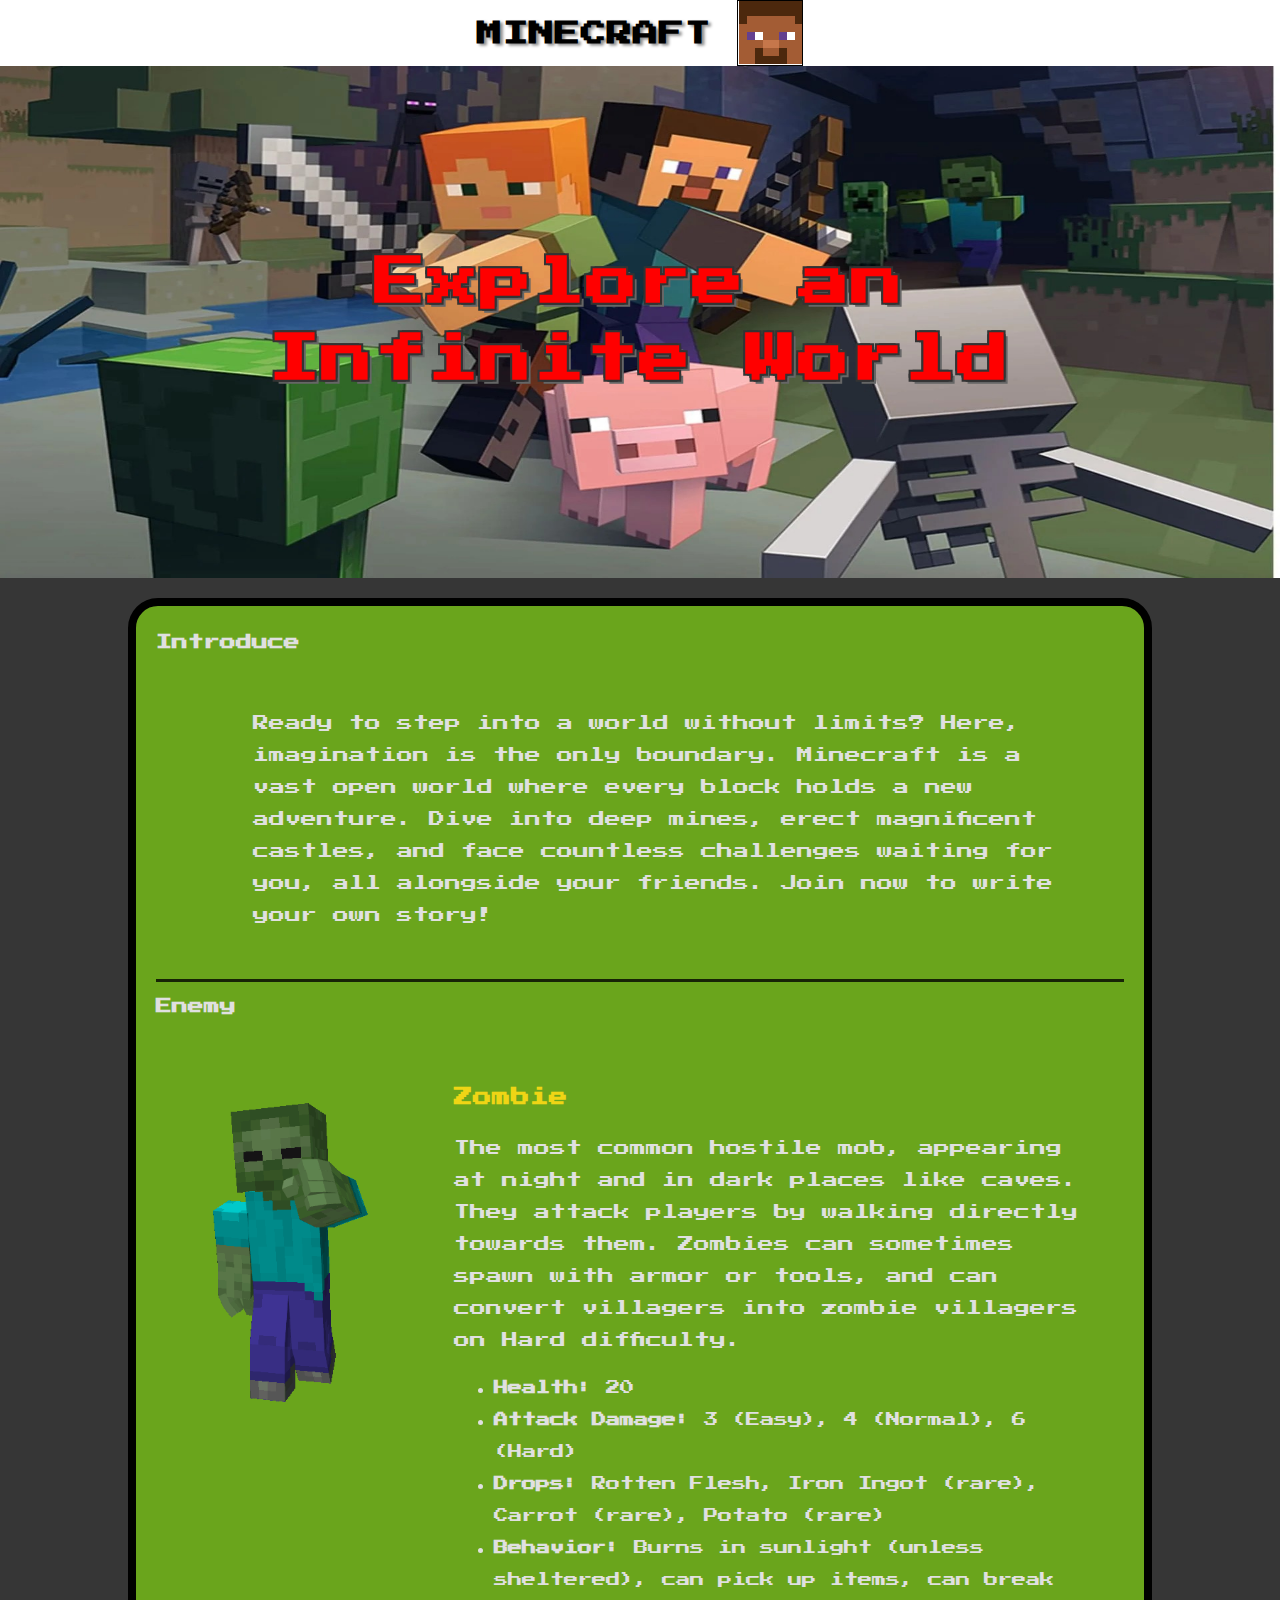
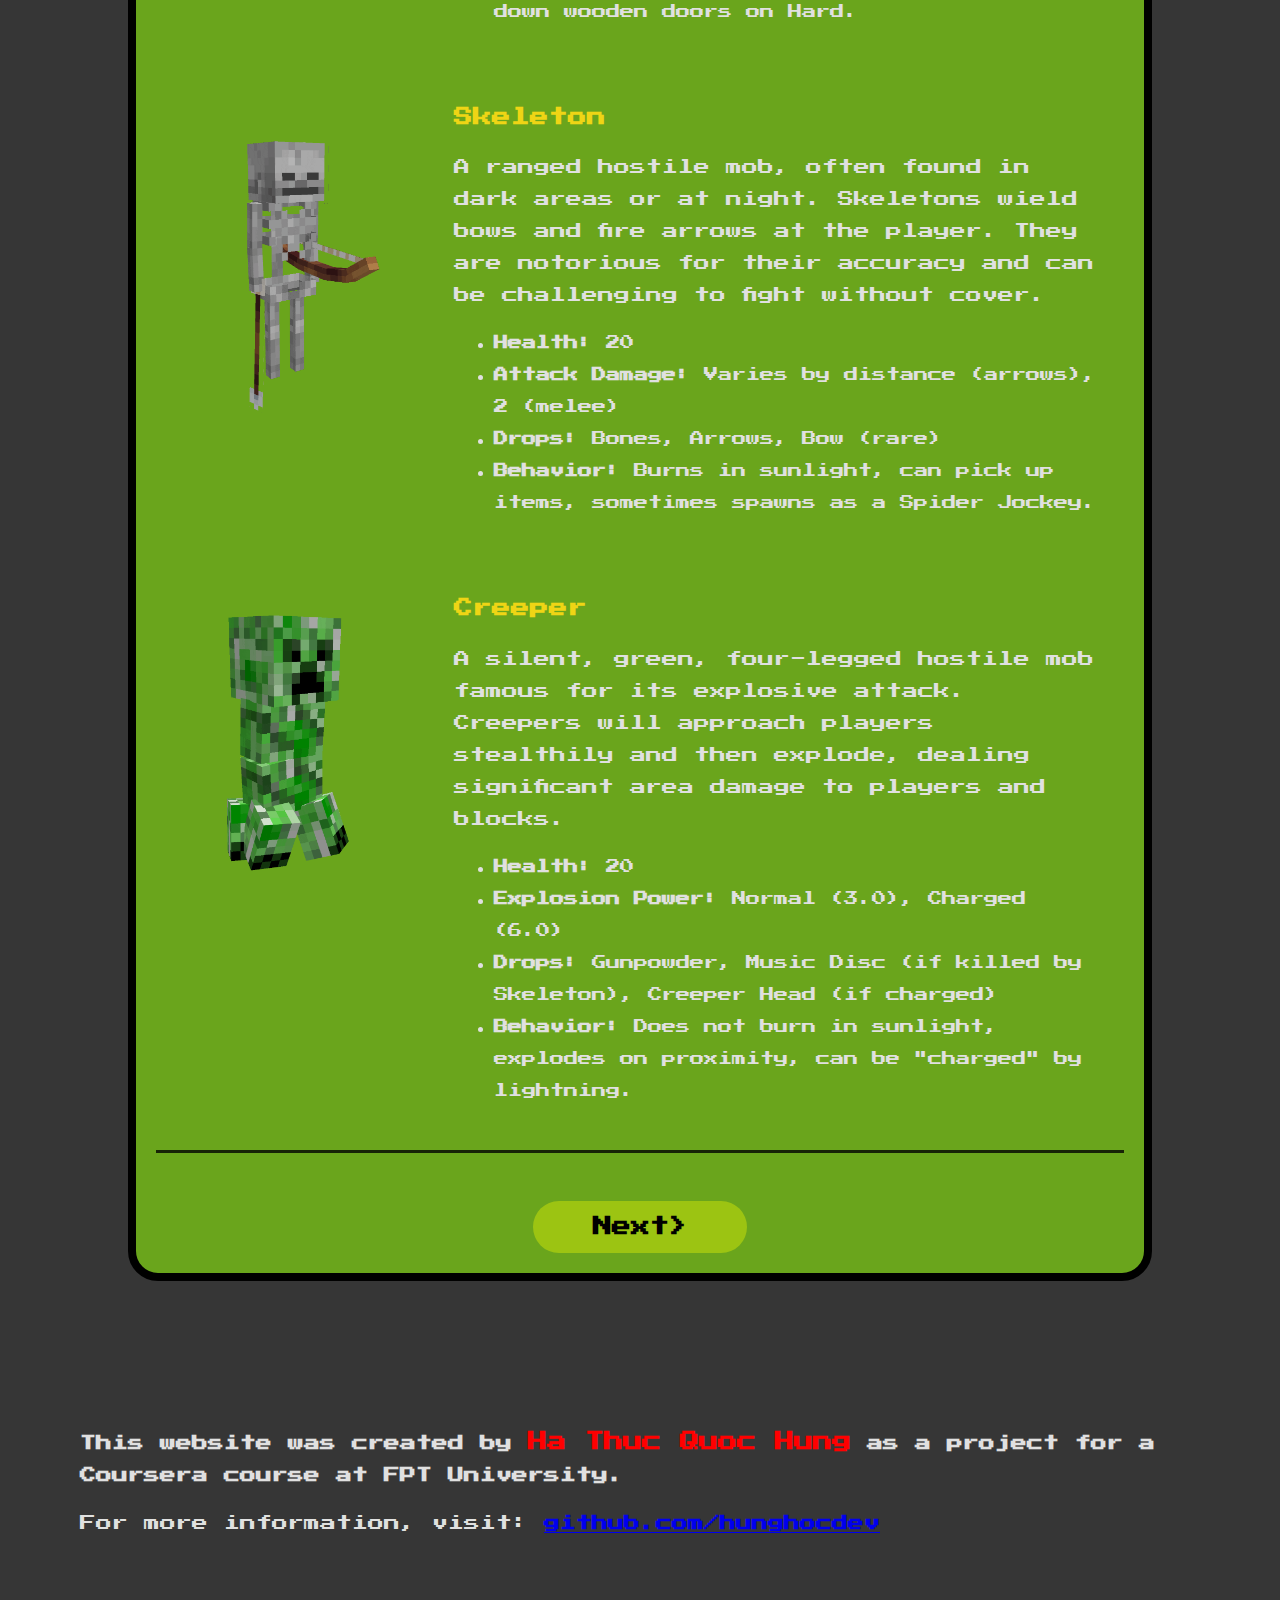
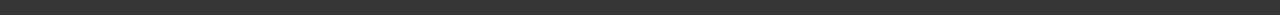
<file: index.html>
<!DOCTYPE html>
<html lang="en">
  <head>
    <meta charset="UTF-8" />
    <meta name="viewport" content="width=device-width, initial-scale=1.0" />
    <link rel="stylesheet" href="style.css" />
    <link
      href="https://fonts.googleapis.com/css2?family=Press+Start+2P&family=Roboto+Mono:wght@400;700&display=swap"
      rel="stylesheet"
    />
    <link rel="icon" type="image/png" href="./pic/block.jpg" />
    <title>Minecraft</title>
  </head>
  <body>
    <header>
      <div class="">
        <h1>
          <b>MINECRAFT</b>
        </h1>
      </div>
      <div class="logo">
        <img src="./pic/avarta.gif" alt="logo" />
      </div>
    </header>
    <div class="banner">
      <div class="title-banner"><h1>Explore an Infinite World</h1></div>
    </div>
    <main>
      <div class="intro">
        <div class="title-intro">
          <strong>Introduce</strong>
        </div>
        <p>
          Ready to step into a world without limits? Here, imagination is the
          only boundary. Minecraft is a vast open world where every block holds
          a new adventure. Dive into deep mines, erect magnificent castles, and
          face countless challenges waiting for you, all alongside your friends.
          Join now to write your own story!
        </p>
      </div>
      <hr />
      <div class="explore">
        <div class="title-enemy">
          <strong>Enemy</strong>
        </div>
        <div class="box">
          <div class="en en1">
            <div class="en1 img">
              <img src="./pic/zombie.gif" alt="" />
            </div>
            <div class="en1 in4">
              <h3>Zombie</h3>
              <p>
                The most common hostile mob, appearing at night and in dark
                places like caves. They attack players by walking directly
                towards them. Zombies can sometimes spawn with armor or tools,
                and can convert villagers into zombie villagers on Hard
                difficulty.
              </p>
              <ul>
                <li><strong>Health:</strong> 20</li>
                <li>
                  <strong>Attack Damage:</strong> 3 (Easy), 4 (Normal), 6 (Hard)
                </li>
                <li>
                  <strong>Drops:</strong> Rotten Flesh, Iron Ingot (rare),
                  Carrot (rare), Potato (rare)
                </li>
                <li>
                  <strong>Behavior:</strong> Burns in sunlight (unless
                  sheltered), can pick up items, can break down wooden doors on
                  Hard.
                </li>
              </ul>
            </div>
          </div>
          <div class="en en2">
            <div class="en2 img">
              <img src="./pic/skele.gif" alt="" />
            </div>
            <div class="en2 in4">
              <h3>Skeleton</h3>
              <p>
                A ranged hostile mob, often found in dark areas or at night.
                Skeletons wield bows and fire arrows at the player. They are
                notorious for their accuracy and can be challenging to fight
                without cover.
              </p>
              <ul>
                <li><strong>Health:</strong> 20</li>
                <li>
                  <strong>Attack Damage:</strong> Varies by distance (arrows), 2
                  (melee)
                </li>
                <li><strong>Drops:</strong> Bones, Arrows, Bow (rare)</li>
                <li>
                  <strong>Behavior:</strong> Burns in sunlight, can pick up
                  items, sometimes spawns as a Spider Jockey.
                </li>
              </ul>
            </div>
          </div>
          <div class="en en3">
            <div class="en3 img">
              <img src="./pic/creeper1.gif" alt="" />
            </div>
            <div class="en3 in4">
              <h3>Creeper</h3>
              <p>
                A silent, green, four-legged hostile mob famous for its
                explosive attack. Creepers will approach players stealthily and
                then explode, dealing significant area damage to players and
                blocks.
              </p>
              <ul>
                <li><strong>Health:</strong> 20</li>
                <li>
                  <strong>Explosion Power:</strong> Normal (3.0), Charged (6.0)
                </li>
                <li>
                  <strong>Drops:</strong> Gunpowder, Music Disc (if killed by
                  Skeleton), Creeper Head (if charged)
                </li>
                <li>
                  <strong>Behavior:</strong> Does not burn in sunlight, explodes
                  on proximity, can be "charged" by lightning.
                </li>
              </ul>
            </div>
          </div>
        </div>
      </div>
      <hr />
      <div class="buttom">
        <a href="./next.html" target="_parent" class="btNext"
          ><strong>Next&gt;</strong></a
        >
      </div>
    </main>
    <footer>
      <p>
        <strong
          >This website was created by <span>Ha Thuc Quoc Hung</span> as a
          project for a Coursera course at FPT University.</strong
        >
      </p>
      <p>
        For more information, visit:
        <a
          href="https://github.com/hunghocdev"
          target="_blank"
          rel="noopener noreferrer"
          >github.com/hunghocdev</a
        >
      </p>
    </footer>
  </body>
</html>
</file>
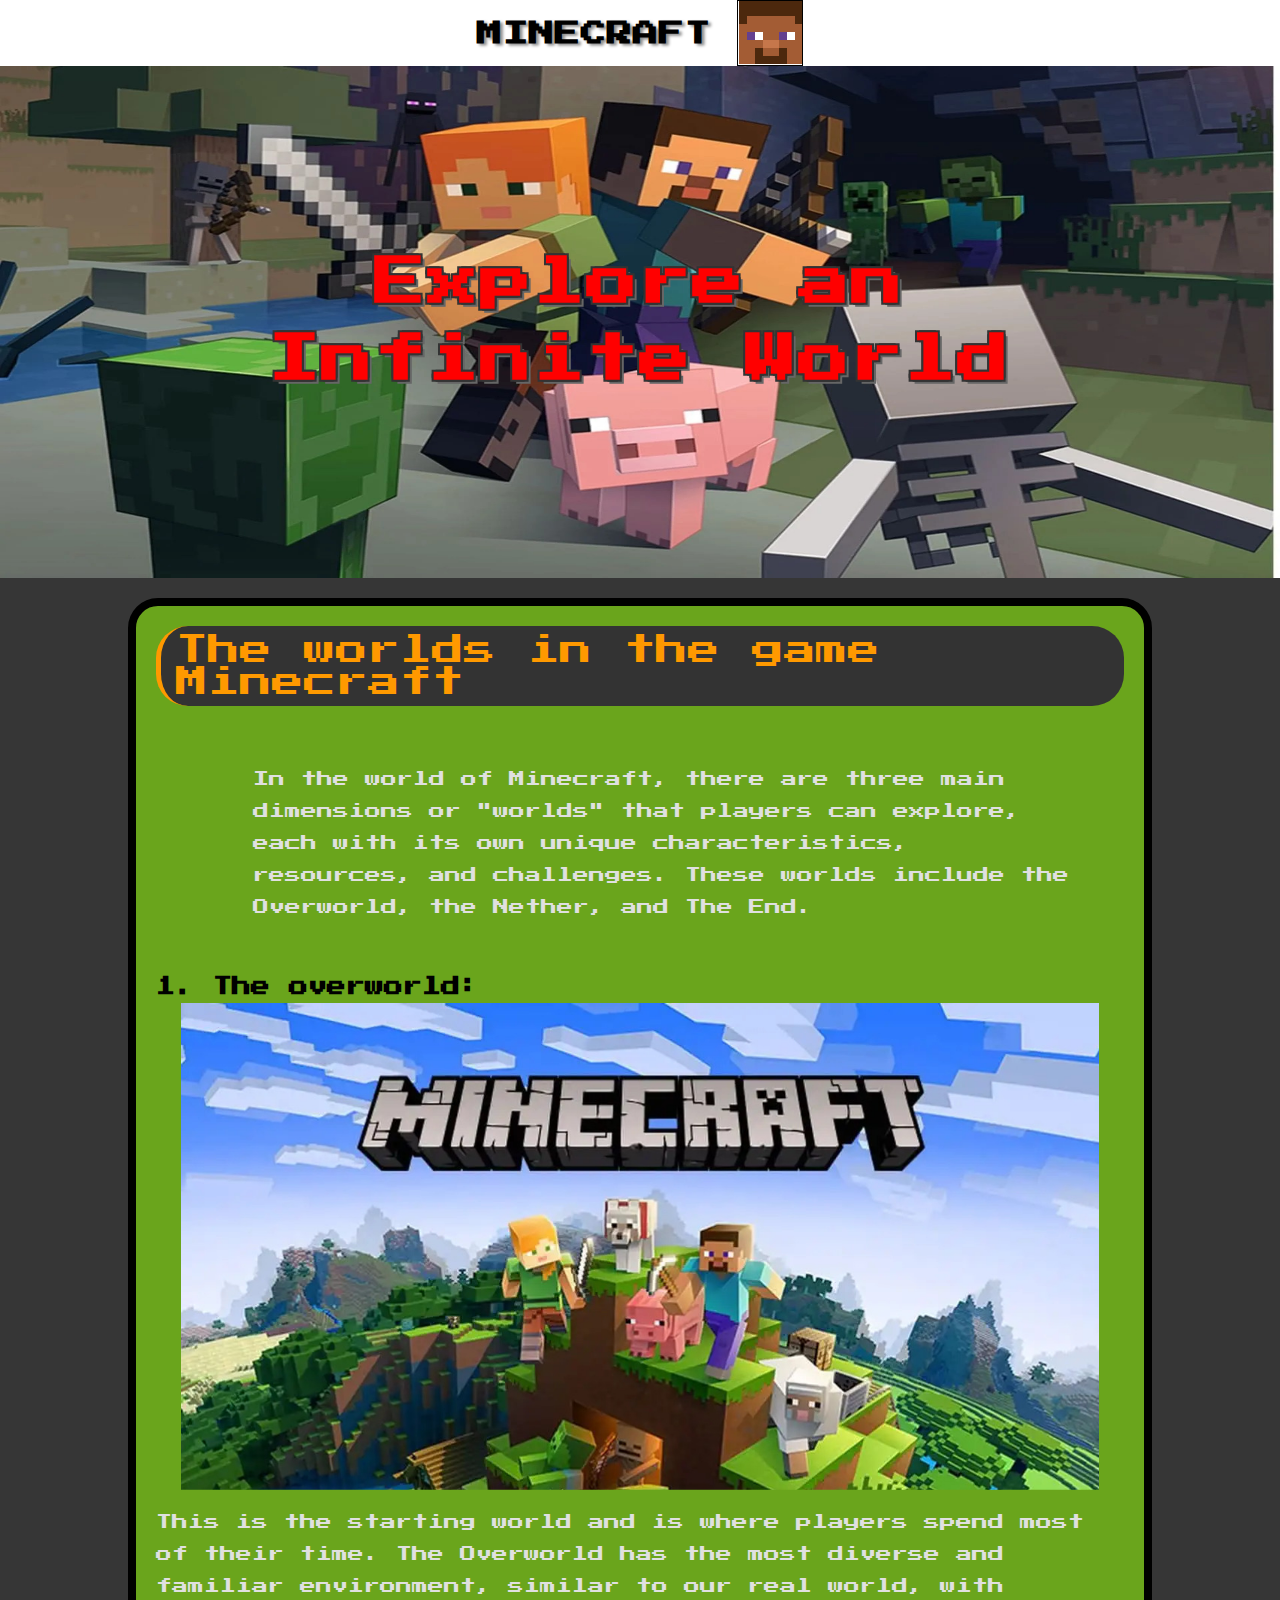
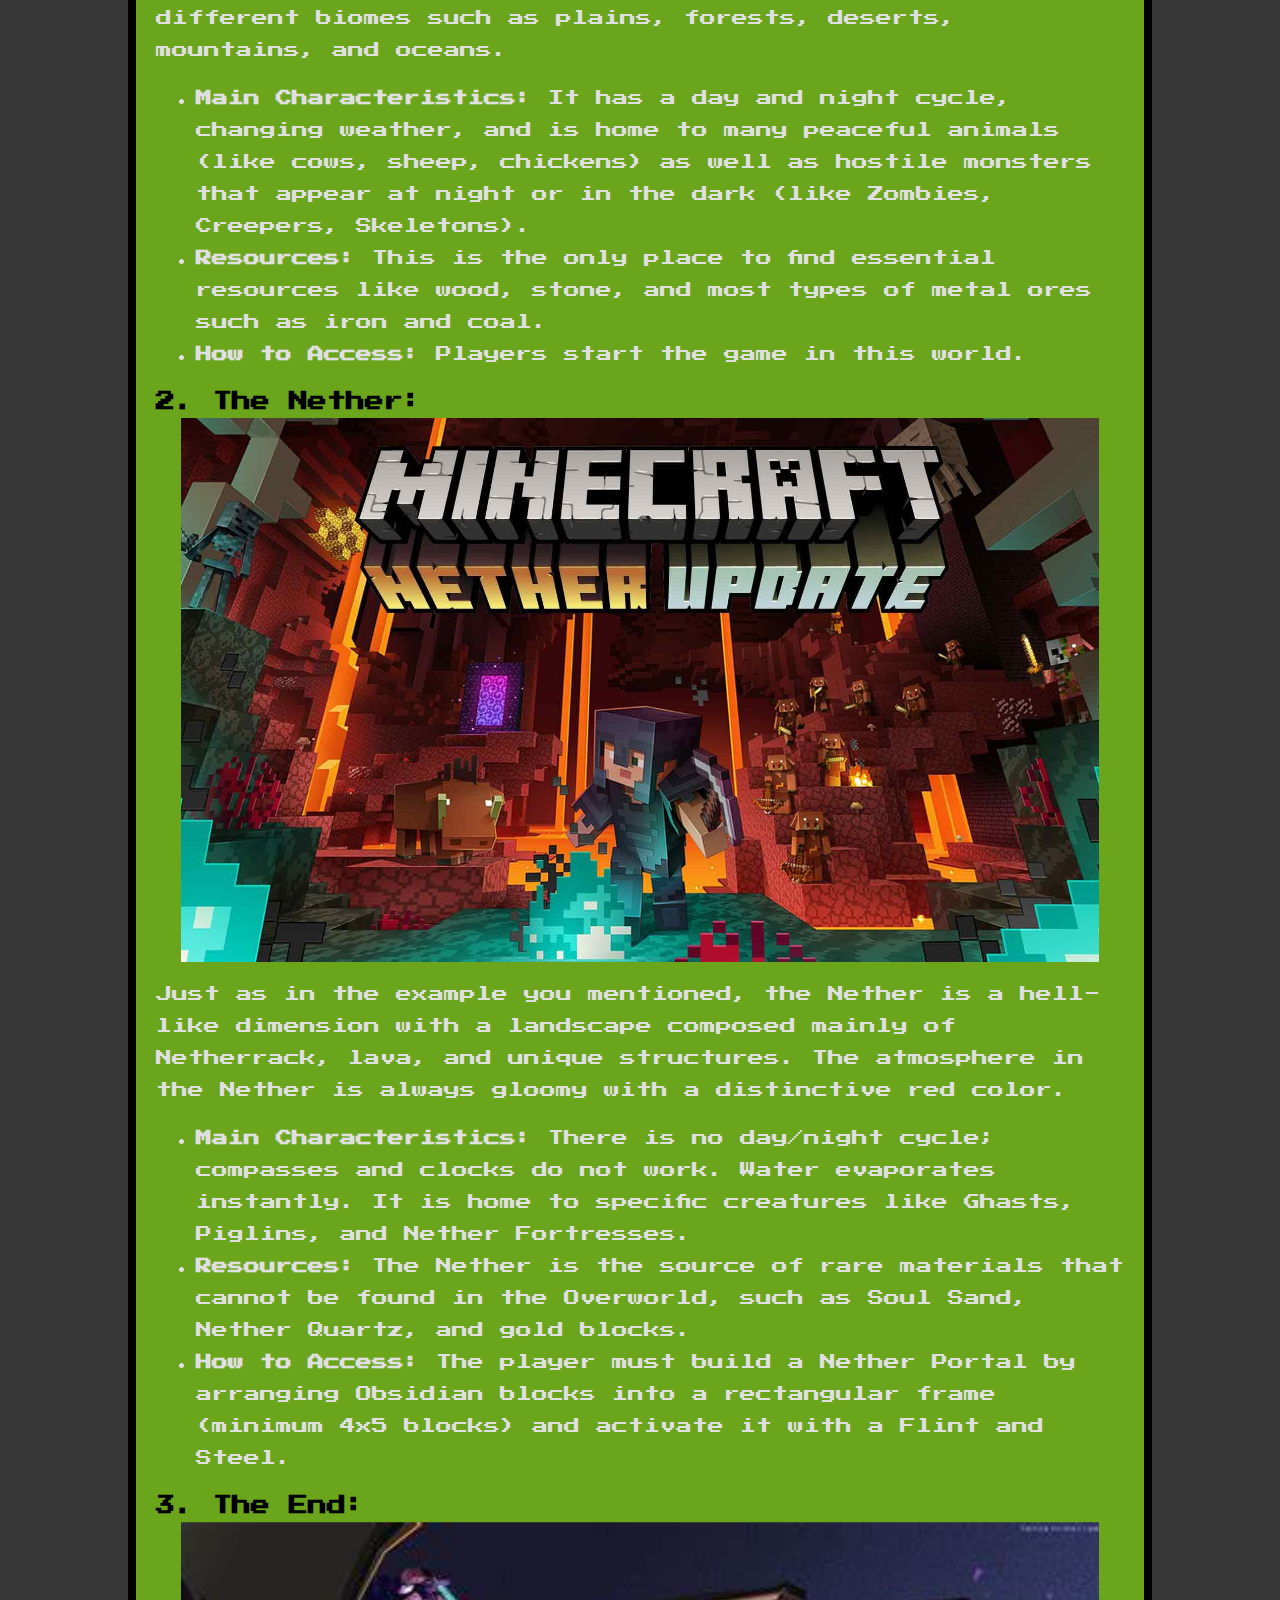
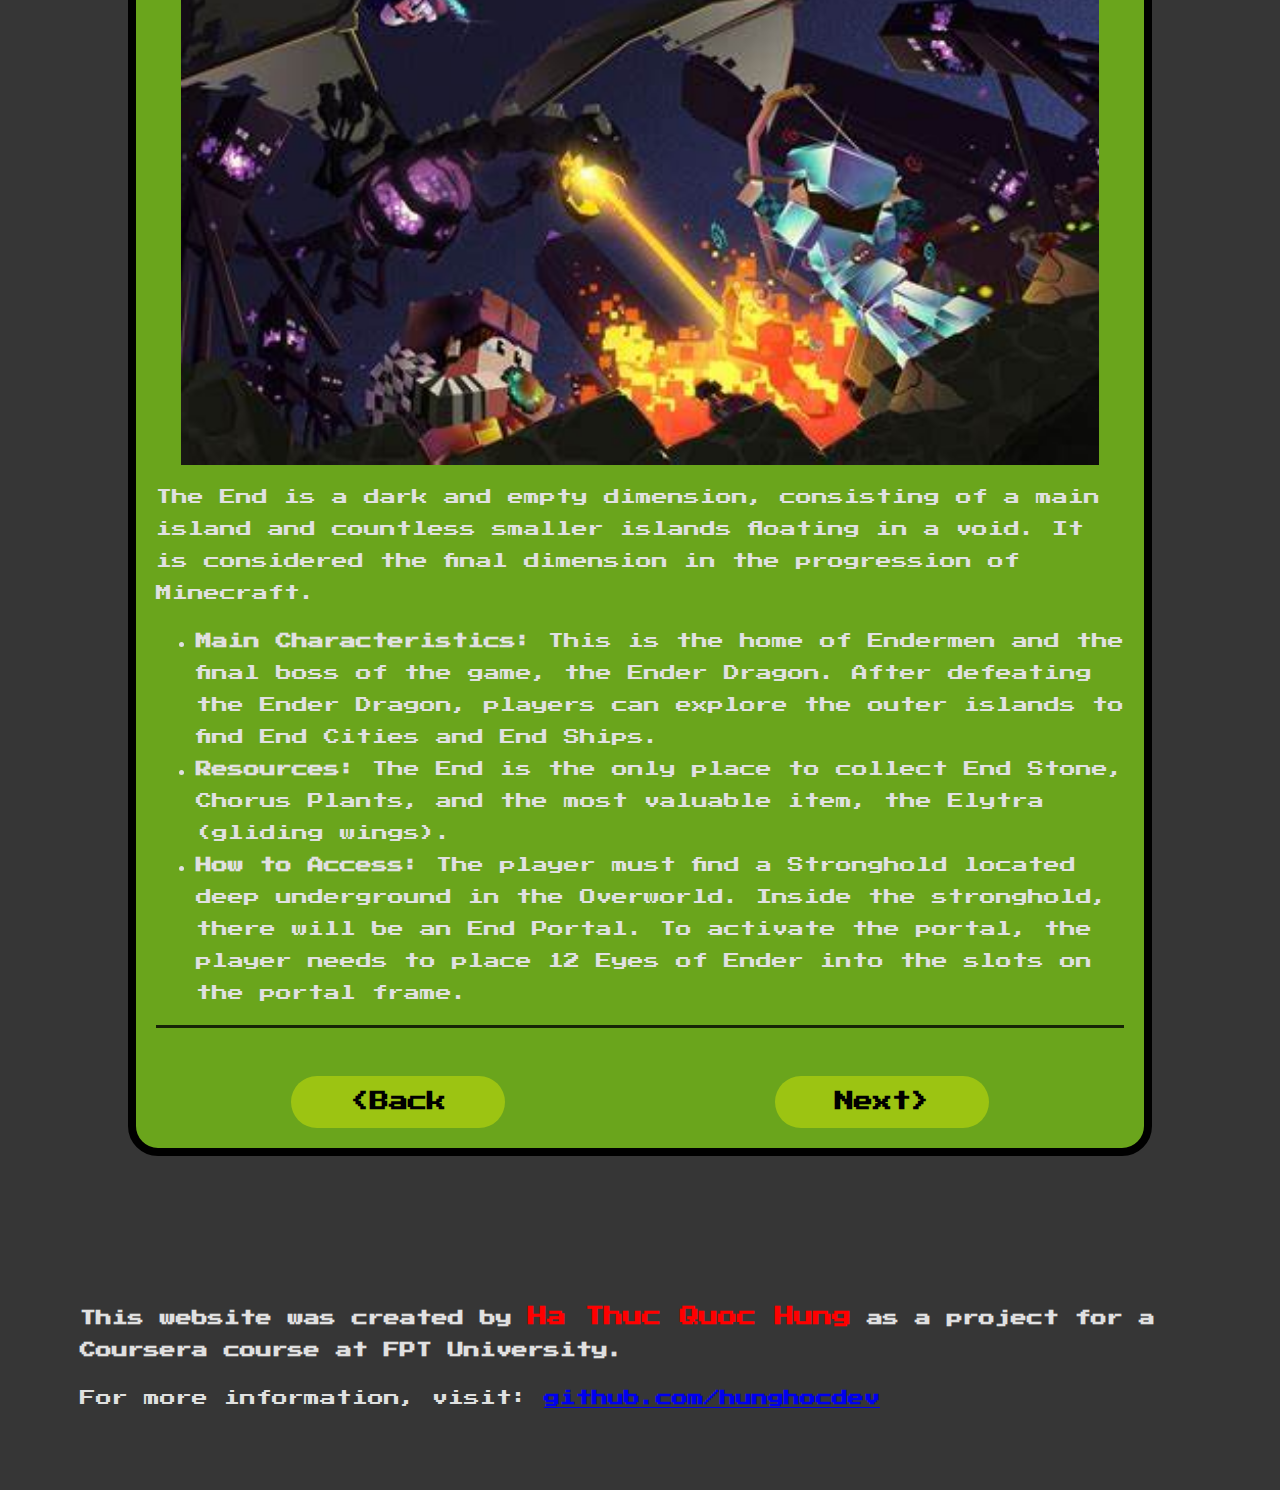
<file: next.html>
<!DOCTYPE html>
<html lang="en">
  <head>
    <meta charset="UTF-8" />
    <meta name="viewport" content="width=device-width, initial-scale=1.0" />
    <link rel="stylesheet" href="style.css" />
    <link
      href="https://fonts.googleapis.com/css2?family=Press+Start+2P&family=Roboto+Mono:wght@400;700&display=swap"
      rel="stylesheet"
    />
    <link rel="icon" type="image/png" href="./pic/block.jpg" />
    <title>Minecraft</title>
  </head>
  <body>
    <header>
      <div class="">
        <h1>
          <b>MINECRAFT</b>
        </h1>
      </div>
      <div class="logo">
        <img src="./pic/avarta.gif" alt="logo" />
      </div>
    </header>
    <div class="banner">
      <div class="title-banner"><h1>Explore an Infinite World</h1></div>
    </div>
    <main>
      <div class="intro">
        <div class="title">The worlds in the game Minecraft</div>
        <div class="div">
          <p>
            In the world of Minecraft, there are three main dimensions or
            "worlds" that players can explore, each with its own unique
            characteristics, resources, and challenges. These worlds include the
            Overworld, the Nether, and The End.
          </p>
        </div>
      </div>
      <div>
        <div class="topic">
          <strong>The overworld</strong>
        </div>
        <div class="pic topic1">
          <img src="./pic/p2.jpg" alt="the overworldoverworld" />
        </div>
        <div class="content topic1"></div>
        <p>
          This is the starting world and is where players spend most of their
          time. The Overworld has the most diverse and familiar environment,
          similar to our real world, with different biomes such as plains,
          forests, deserts, mountains, and oceans.
        </p>
        <ul>
          <li>
            <strong>Main Characteristics:</strong> It has a day and night cycle,
            changing weather, and is home to many peaceful animals (like cows,
            sheep, chickens) as well as hostile monsters that appear at night or
            in the dark (like Zombies, Creepers, Skeletons).
          </li>
          <li>
            <strong>Resources:</strong> This is the only place to find essential
            resources like wood, stone, and most types of metal ores such as
            iron and coal.
          </li>
          <li>
            <strong>How to Access:</strong> Players start the game in this
            world.
          </li>
        </ul>
      </div>
      <div>
        <div class="topic">
          <strong>The Nether</strong>
        </div>
        <div class="pic topic2">
          <img src="./pic/pic5.jpg" alt="The Nether" />
        </div>
        <div class="content topic22"></div>
        <p>
          Just as in the example you mentioned, the Nether is a hell-like
          dimension with a landscape composed mainly of Netherrack, lava, and
          unique structures. The atmosphere in the Nether is always gloomy with
          a distinctive red color.
        </p>
        <ul>
          <li>
            <strong>Main Characteristics:</strong> There is no day/night cycle;
            compasses and clocks do not work. Water evaporates instantly. It is
            home to specific creatures like Ghasts, Piglins, and Nether
            Fortresses.
          </li>
          <li>
            <strong>Resources:</strong> The Nether is the source of rare
            materials that cannot be found in the Overworld, such as Soul Sand,
            Nether Quartz, and gold blocks.
          </li>
          <li>
            <strong>How to Access:</strong> The player must build a Nether
            Portal by arranging Obsidian blocks into a rectangular frame
            (minimum 4x5 blocks) and activate it with a Flint and Steel.
          </li>
        </ul>
      </div>
      <div>
        <div class="topic">
          <strong>The End</strong>
        </div>
        <div class="pic topic3">
          <img src="./pic/pic4.jpg" alt="the overworldoverworld" />
        </div>
        <div class="content topic3">
          <p>
            The End is a dark and empty dimension, consisting of a main island
            and countless smaller islands floating in a void. It is considered
            the final dimension in the progression of Minecraft.
          </p>
          <ul>
            <li>
              <strong>Main Characteristics:</strong> This is the home of
              Endermen and the final boss of the game, the Ender Dragon. After
              defeating the Ender Dragon, players can explore the outer islands
              to find End Cities and End Ships.
            </li>
            <li>
              <strong>Resources:</strong> The End is the only place to collect
              End Stone, Chorus Plants, and the most valuable item, the Elytra
              (gliding wings).
            </li>
            <li>
              <strong>How to Access:</strong> The player must find a Stronghold
              located deep underground in the Overworld. Inside the stronghold,
              there will be an End Portal. To activate the portal, the player
              needs to place 12 Eyes of Ender into the slots on the portal
              frame.
            </li>
          </ul>
        </div>
      </div>
      <hr />
      <div class="buttom">
        <a href="./index.html" target="_parent" class="btBack">
          <strong>&lt;Back</strong></a
        >
        <a href="./transition.html" target="_parent" class="btNext">
          <strong>Next&gt;</strong></a
        >
      </div>
    </main>
    <footer>
      <p>
        <strong
          >This website was created by <span>Ha Thuc Quoc Hung</span> as a
          project for a Coursera course at FPT University.</strong
        >
      </p>
      <p>
        For more information, visit:
        <a
          href="https://github.com/hunghocdev"
          target="_blank"
          rel="noopener noreferrer"
          >github.com/hunghocdev</a
        >
      </p>
    </footer>
  </body>
</html>
</file>
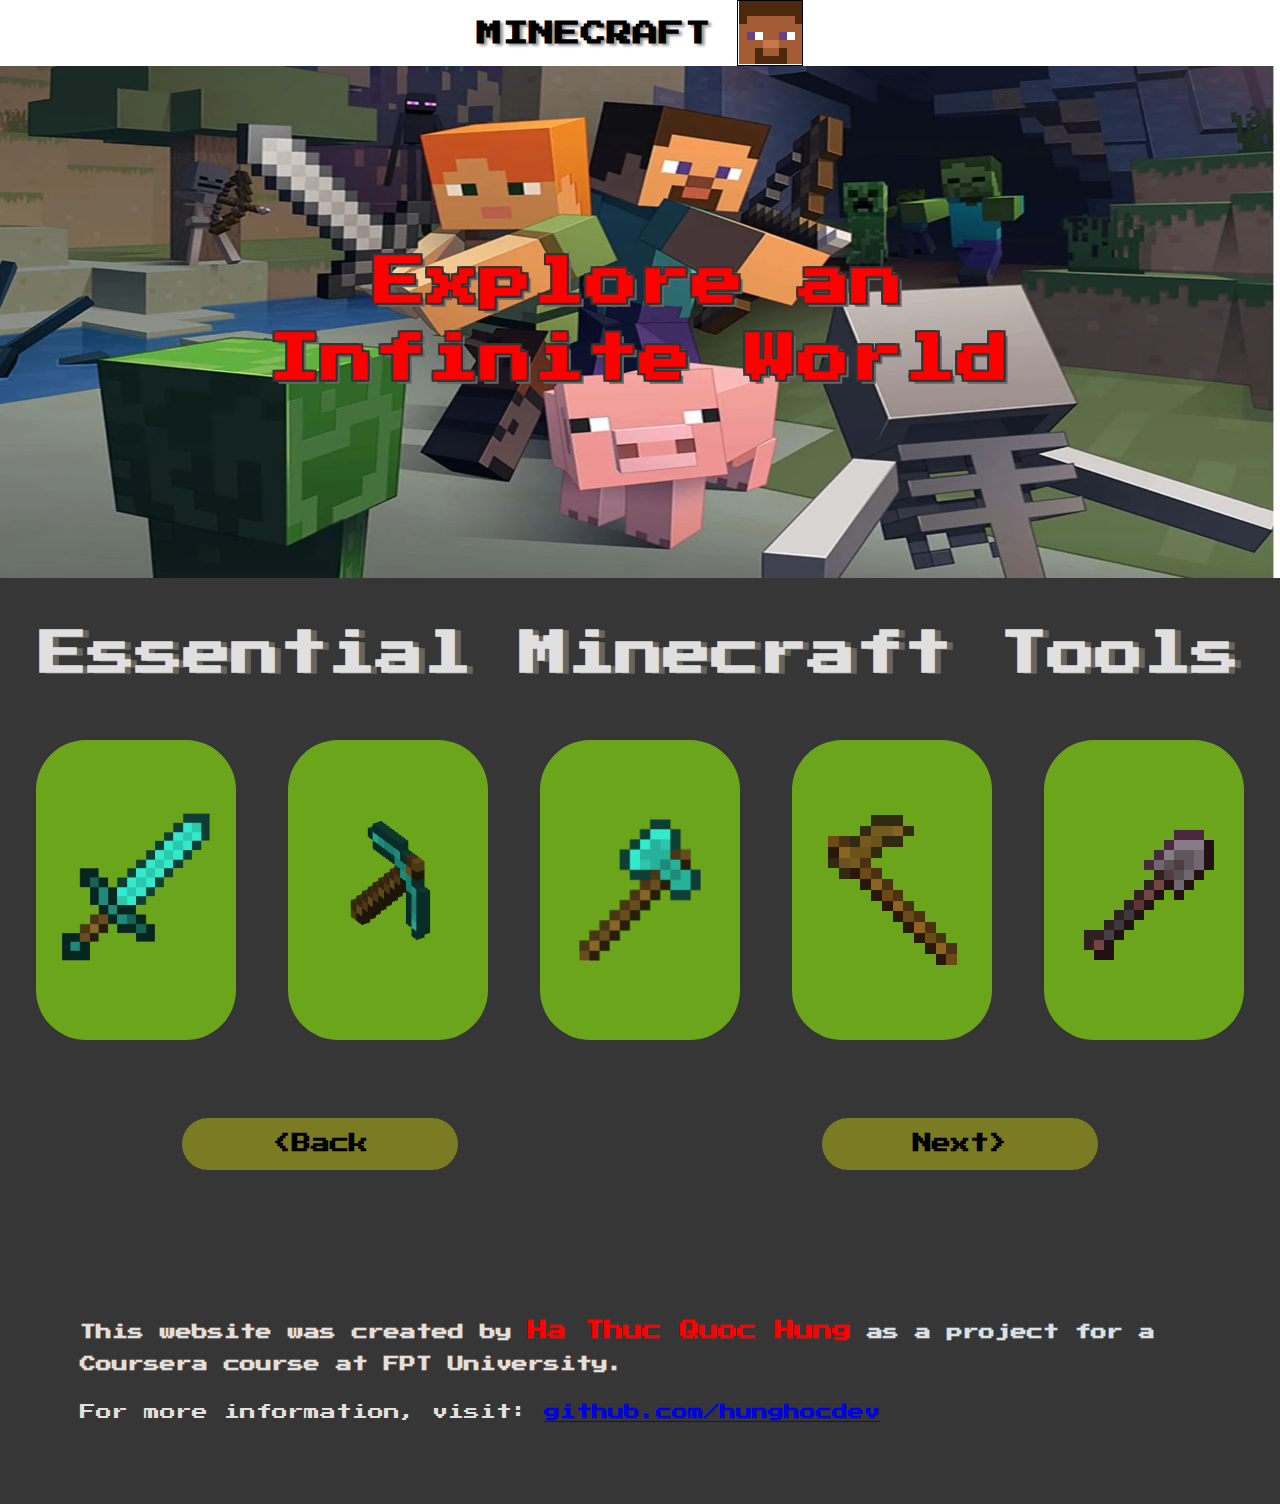
<file: transition.html>
<!DOCTYPE html>
<html lang="en">
  <head>
    <meta charset="UTF-8" />
    <meta name="viewport" content="width=device-width, initial-scale=1.0" />
    <link rel="stylesheet" href="style.css" />
    <link
      href="https://fonts.googleapis.com/css2?family=Press+Start+2P&family=Roboto+Mono:wght@400;700&display=swap"
      rel="stylesheet"
    />
    <link rel="icon" type="image/png" href="./pic/block.jpg" />
    <title>Minecraft</title>
  </head>
  <body>
    <header>
      <div class="">
        <h1>
          <b>MINECRAFT</b>
        </h1>
      </div>
      <div class="logo">
        <img src="./pic/avarta.gif" alt="logo" />
      </div>
    </header>
    <div class="banner">
      <div class="title-banner"><h1>Explore an Infinite World</h1></div>
    </div>
    <content>
      <h2>Essential Minecraft Tools</h2>
      <div class="boxCard">
        <div class="card-inner">
          <div class="card-front">
            <img src="./pic/sword.png" alt="box1" />
          </div>
          <div class="card-back">
            <h3>Sword</h3>
            <p>
              The Sword is primarily used for combat, allowing players to deal
              damage to mobs and other players.
            </p>
          </div>
        </div>
      </div>

      <div class="boxCard">
        <div class="card-inner">
          <div class="card-front">
            <img src="./pic/pickaxe.gif" alt="box2" />
          </div>
          <div class="card-back">
            <h3>Pickaxe</h3>
            <p>
              The Pickaxe is the main tool for mining ores and stone, enabling
              players to gather valuable mineral resources.
            </p>
          </div>
        </div>
      </div>

      <div class="boxCard">
        <div class="card-inner">
          <div class="card-front">
            <img src="./pic/R.png" alt="box3" />
          </div>
          <div class="card-back">
            <h3>Axe</h3>
            <p>
              The Axe is essential for chopping down trees to gather wood, and
              can also serve as a slower, but powerful, combat weapon.
            </p>
          </div>
        </div>
      </div>

      <div class="boxCard">
        <div class="card-inner">
          <div class="card-front">
            <img src="./pic/hoe1.gif" alt="box4" />
          </div>
          <div class="card-back">
            <h3>Hoe</h3>
            <p>
              The Hoe is exclusively used to till dirt blocks into farmland for
              planting crops and growing food.
            </p>
          </div>
        </div>
      </div>

      <div class="boxCard">
        <div class="card-inner">
          <div class="card-front">
            <img src="./pic/shovel.png" alt="box5" />
          </div>
          <div class="card-back">
            <h3>Shovel</h3>
            <p>
              The Shovel is used for quickly digging soft blocks such as dirt,
              sand, gravel, and snow.
            </p>
          </div>
        </div>
      </div>
    </content>
    <div class="buttom">
      <a href="./next.html" target="_parent" class="btBack">
        <strong>&lt;Back</strong></a
      >
      <a href="./index.html" target="_parent" class="btNext">
        <strong>Next&gt;</strong></a
      >
    </div>
    <footer>
      <p>
        <strong
          >This website was created by <span>Ha Thuc Quoc Hung</span> as a
          project for a Coursera course at FPT University.</strong
        >
      </p>
      <p>
        For more information, visit:
        <a
          href="https://github.com/hunghocdev"
          target="_blank"
          rel="noopener noreferrer"
          >github.com/hunghocdev</a
        >
      </p>
    </footer>
  </body>
</html>
</file>
<file: style.css>
body {
  margin: 0;
  padding: 0;
  font-family: "Press Start 2P", cursive;
  line-height: 2rem;
  background-color: #363636;
  color: #e0e0e0;
}

header {
  display: flex;
  /* margin: 20px; */
  align-items: center;
  justify-content: center;
  background-color: white;
  color: #000;
}
header h1 {
  font-size: 2vw;
  text-shadow: 3px 2px 3px rgba(0, 0, 0, 0.44);
  /* 2px -2px 0 #333, 
    -2px 2px 0 #333,
    2px 2px 0 #333, 
    4px 4px 0 #666;  */
}
header .logo {
  width: 5vw;
  height: 5vw;
  border: 0.1vw solid #000;
  overflow: hidden;
  margin-left: 2vw;
}
header img {
  object-position: -0.5vw -0.7vw;
  max-width: 200%;
  min-width: 200%;
}
.banner {
  width: 100%;
  height: 40vw;
  background-image: url(./pic/banner5.png);
  background-size: 100% 100%;
  background-repeat: no-repeat;
  background-position: center;
  display: flex;
  justify-content: center;
  align-items: center;
  overflow: hidden;
}
.title-banner {
  justify-items: center;
}
.banner h1 {
  max-width: 70%;
  text-align: center;
  font-family: "Press Start 2P", cursive;
  color: #fa1b1b;
  /* font-size: 5rem; */
  font-size: 5vw;
  justify-content: center;
  align-items: center;
  line-height: 6vw;
}
.intro p {
  text-align: start;
  margin: 5% 5% 5% 10%;
}
main {
  font-family: "Press Start 2P", cursive;
  background-color: #6aa51c;
  border-color: black;
  border-width: 0.5rem;
  border-style: solid;
  border-radius: 30px;
  padding: 20px;
  margin: 20px auto;
  max-width: 80%;
  /* width: 90%; */
  box-sizing: border-box;
  overflow: hidden;
}
.title {
  display: inline-block;
  font-size: 2rem;
  max-width: 100%;
  padding: 0.5rem;
  background-color: #72471e;
  border-radius: 2rem;
  box-sizing: border-box;
  overflow: hidden;
}
.box {
  max-width: 100%;
  padding: 0;
  margin-top: 20px;
}
.en {
  display: flex;
  align-items: flex-start;
  border-radius: 30px;
  padding: 20px;
  flex: 1;
  min-width: 350px;
  max-width: 100%;
  box-sizing: border-box;
  overflow: hidden;
  justify-content: space-between;
}
.en ul {
  font-size: 0.9rem;
}
.img {
  overflow: hidden;
  max-width: 30%;
  height: auto;
  width: 250px;
  height: 350px;
}
main img {
  width: 100%;
  height: 100%;
  display: block;
  align-items: center;
  object-fit: cover;
  object-position: center;
  clip-path: inset(0 25px 0);
}

.in4 {
  /* max-width: 300px; */
  justify-content: right;
  width: 70%;
  height: auto;
}
.in4 h3 {
  color: rgb(239, 213, 21);
}
.buttom {
  margin-top: 3rem;
  font-weight: bold;
  font-size: 1.2rem;
  display: flex;
  justify-content: space-around;
  align-items: center;
  width: 100%;
}
.btNext,
.btBack {
  width: 20%;
  display: flex;
  justify-content: center;
  background-color: #fbff0058;
  border: 100px;
  padding: 10px;
  text-decoration: none;
  border-radius: 50px;
  color: black;
}
.btBack:hover,
.btNext:hover {
  font-size: 1.8rem;
  color: red;
  background-color: #fbff00c4;
  width: 30%;
}
hr {
  border: none;
  width: 100%;
  height: 3px;
  background-color: #000000c7;
}
footer {
  margin: 120px 50px 50px 70px;
  padding: 10px;
}
footer a {
  font-weight: bold;
}
footer strong {
  line-height: 30px;
}
footer span {
  font-size: larger;
  color: red;
}
/*next.index*/
body {
  counter-reset: topic-counter;
}

.topic > strong::before {
  counter-increment: topic-counter;
  content: counter(topic-counter) ". ";
}
.topic > strong::after {
  content: ": ";
}
.topic {
  font-size: 1.5vw;
  color: #000;
}
main:has(.topic) .title {
  color: #ff9900;
  border-left: 5px solid #ff9900;
  padding-left: 15px;
  background-color: #333;
}

.title-banner h1 {
  font-family: "Press Start 2P", cursive;
  color: #ff0000;
  text-shadow: -2px -2px 0 #333, 2px -2px 0 #333, -2px 2px 0 #333,
    2px 2px 0 #333, 4px 4px 0 #666;
  font-size: 4vw;
  letter-spacing: 2px;
  text-align: center;
  padding: 20px 0;
}
a:hover {
  cursor: cell;
  color: #fa1b1b;
  text-decoration: none;
  font-size: 1.1rem;
}
/* Transition*/

content h2 {
  width: 100%;
  font-size: 3rem;
  text-align: center;
  text-shadow: 0.4rem 1px #666;
}
content {
  display: flex;
  justify-content: space-around;
  align-items: center;
  flex-wrap: wrap;
  padding: 20px;
  /* margin-top: ; */
  row-gap: 20px;
  column-gap: 20px;
}
.boxCard {
  margin: 10px;
  width: 200px;
  height: 300px;
  display: flex;
  /* background-color: #6aa51c; */
  border-radius: 5vw;
  justify-content: center;
  align-items: center;
  /* perspective: 1000px;
  position: relative; */
}

/* Các thuộc tính cơ bản của boxCard (như trong ảnh của bạn) */
.boxCard {
  width: 200px; /* Hoặc kích thước bạn muốn */
  height: 300px; /* Hoặc kích thước bạn muốn */
  margin: 10px;

  /* background-color: #6aa51c;
  border-radius: 5vw; /* Hoặc đơn vị phù hợp */
  /* display: flex; /* Nếu bạn muốn căn giữa nội dung bên trong boxCard */
  /* justify-content: center; */
  /* align-items: center; */

  /* Quan trọng cho hiệu ứng 3D */
  perspective: 1000px; /* Tạo không gian 3D cho hiệu ứng lật */
  position: relative; /* Đảm bảo .card-inner có thể định vị tuyệt đối */
}

.boxCard img {
  max-width: 90%; /* Đảm bảo ảnh không vượt quá kích thước của box */
  display: block; /* Loại bỏ khoảng trắng dưới ảnh */
  margin: 0 auto; /* Căn giữa ảnh */
}

/* Container chứa cả mặt trước và mặt sau, sẽ được lật */
.card-inner {
  border-radius: 50px;
  position: relative;
  width: 100%;
  height: 100%;
  text-align: center;
  transition: transform 0.6s; /* Thời gian và tốc độ lật */
  transform-style: preserve-3d; /* Giữ các phần tử con trong không gian 3D */
}

/* Mặt trước và mặt sau của box */
.card-front,
.card-back {
  position: absolute;
  width: 100%;
  height: 100%;
  -webkit-backface-visibility: hidden; /* Ẩn mặt sau khi không lật */
  backface-visibility: hidden; /* Ẩn mặt sau khi không lật */
  display: flex;
  flex-direction: column;
  justify-content: center;
  align-items: center;
  border-radius: inherit; /* Kế thừa border-radius từ .boxCard */
  box-sizing: border-box; /* Đảm bảo padding không làm tràn kích thước */
  padding: 10px; /* Padding cho nội dung */
}

.card-front {
  background-color: #6aa51c; /* Hoặc màu nền riêng cho mặt trước */
  color: white; /* Màu chữ nếu có */
}

.card-back {
  background-color: #6aa51c; /* Màu nền cho mặt sau */
  color: white; /* Màu chữ cho mặt sau */
  transform: rotateY(180deg); /* Ban đầu xoay 180 độ để ẩn nó */
}

/* Hiệu ứng khi hover vào .boxCard */
.boxCard:hover .card-inner {
  transform: rotateY(180deg);
  /* color: #6aa51c; */
}

/* Tùy chỉnh cho nội dung mặt sau */
.card-back h3 {
  margin-bottom: 10px;
}
.card-back p {
  font-size: 0.9em;
  line-height: 1.5;
}
</file>
